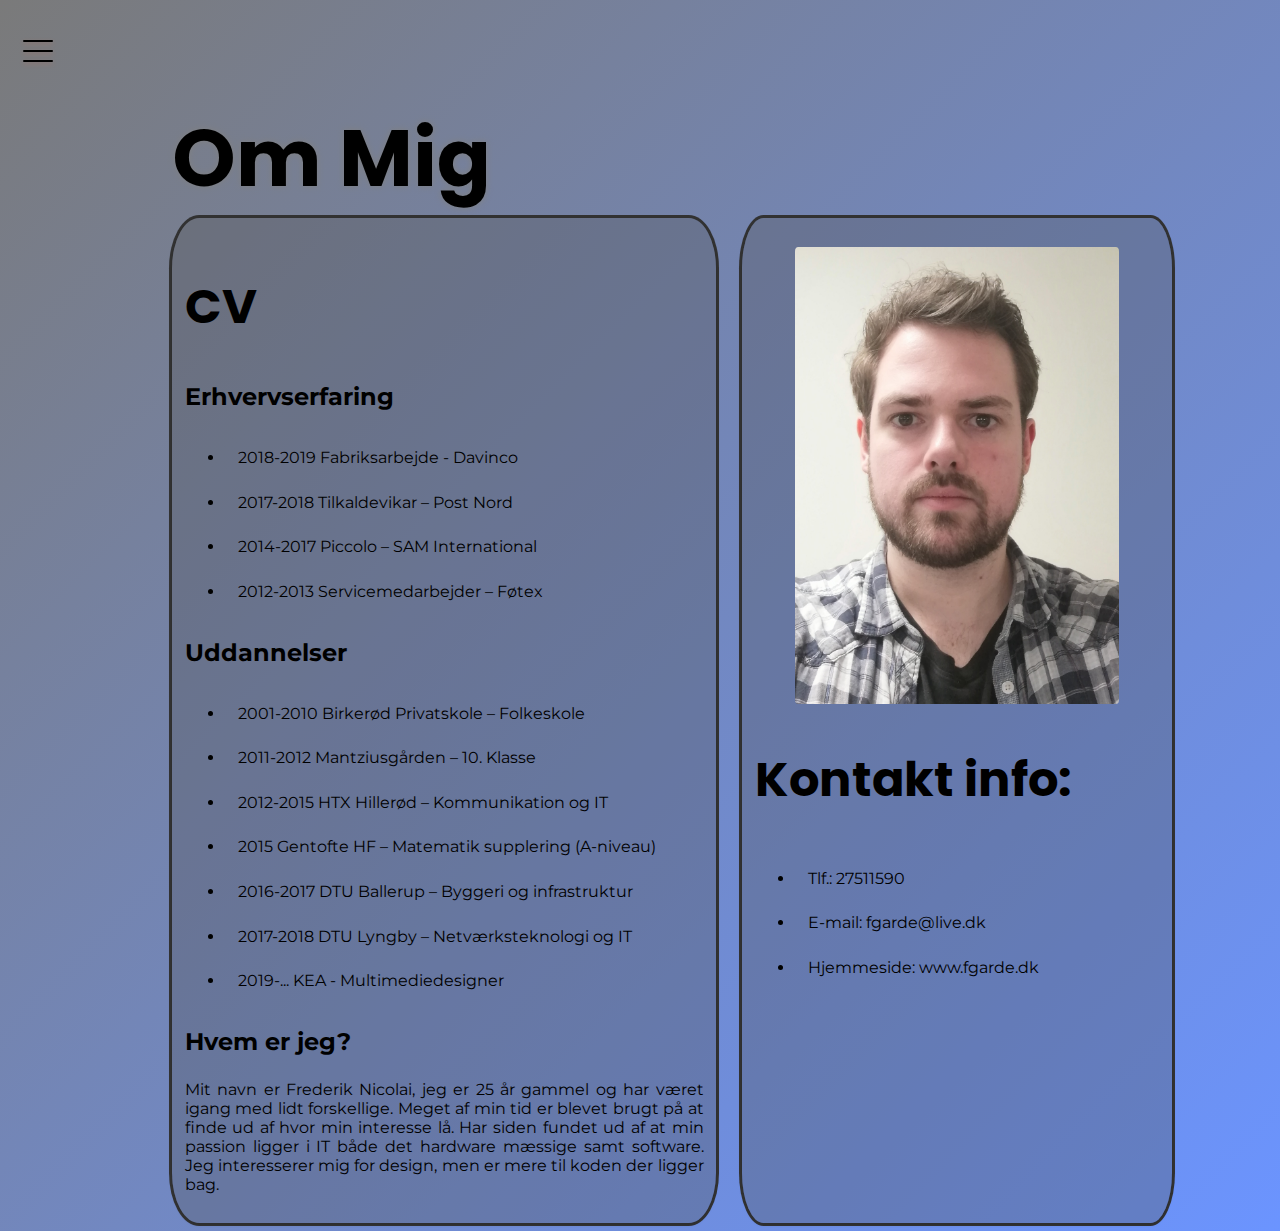
<file: om_mig.html>
<!DOCTYPE html>
<html lang="da">
  <head>
    <meta charset="UTF-8">
    <meta http-equiv="X-UA-Compatible" content="IE=edge">
    <meta name="viewport" content="width=device-width, initial-scale=1.0">
    <meta name="robots" content="noindex">
    <meta name="description" content="">
    <meta name="keywords" content="">
    <title>Om Mig</title>
    <link rel="icon" href="img/favicon/favicon.svg" >
    <link rel="stylesheet" href="om_mig.css">
    <link rel="stylesheet" href="mutual.css">
    <link rel="preconnect" href="https://fonts.gstatic.com">
    <link href="https://fonts.googleapis.com/css2?family=Poppins:ital,wght@0,100;0,200;1,100;1,200&display=swap" rel="stylesheet">
    <link rel="preconnect" href="https://fonts.gstatic.com">
    <link href="https://fonts.googleapis.com/css2?family=Montserrat:wght@100;200;300;400;500&display=swap" rel="stylesheet"> 
  </head>
  <body>
    <header>
      <nav id="grid">
        <div class="menuknap">
          <div class="menuknap_burger"></div>
        </div>
        <ul id="menu" class="hidden">
          <li class="link_1">
            <a href="index.html">
              Forside
            </a>
          </li>
          <li class="link_2">
            <a href="om_mig.html">
              Om Mig
            </a>
          </li>
          <li class="link_3">
            <a href="tema_2.html">
              Web
            </a>
          </li>
          <li class="link_4">
            <a href="tema_3.html">
              UX
            </a>
          </li>
          <li class="link_5">
            <a href="tema_4.html">
              Animation
            </a>
          </li>
          <li class="link_6">
            <a href="tema_5.html">
              Indhold
            </a>
          </li>
        </ul>
      </nav>
    </header>
      <main>
        <h1>
          Om Mig
        </h1>
        <section id="first_section">
          <div class="section_wrapper">
            <div class="col_1">
              <h2>
                CV
              </h2>
              <h3>
                Erhvervserfaring
              </h3>
              <ul>
                <li>
                  2018-2019 Fabriksarbejde - Davinco
                </li>
                <li>
                  2017-2018 Tilkaldevikar – Post Nord
                </li>
                <li>
                  2014-2017 Piccolo – SAM International
                </li>
                <li>
                  2012-2013 Servicemedarbejder – Føtex
                </li>
              </ul>
              <h3>
                Uddannelser
              </h3>
              <ul>
                <li>
                  2001-2010 Birkerød Privatskole – Folkeskole
                </li>
                <li>
                  2011-2012 Mantziusgården – 10. Klasse
                </li>
                <li>
                  2012-2015 HTX Hillerød – Kommunikation og IT
                </li>
                <li>
                  2015 Gentofte HF – Matematik supplering (A-niveau)
                </li>
                <li>
                  2016-2017 DTU Ballerup – Byggeri og infrastruktur
                </li>
                <li>
                  2017-2018 DTU Lyngby – Netværksteknologi og IT
                </li>
                <li>
                  2019-... KEA - Multimediedesigner
                </li>
              </ul>
              <h3>
                Hvem er jeg?
              </h3>
              <p>
                Mit navn er Frederik Nicolai, jeg er 25 år gammel og har været igang med lidt forskellige. Meget af min tid er blevet brugt på at finde ud af hvor min interesse lå. Har siden fundet ud af at min passion ligger i IT både det hardware mæssige samt software. Jeg interesserer mig for design, men er mere til koden der ligger bag.
              </p>
            </div>
            <div class="col_2">
                <figure>
                    <img src="img/selvportraet.jpg" alt="Et billede af mig">
                </figure>
                <h2>
                  Kontakt info:
                </h2>
                <ul>
                  <li>
                    Tlf.: 27511590
                  </li>
                  <li>
                    E-mail: fgarde@live.dk
                  </li>
                  <li>
                    Hjemmeside: www.fgarde.dk
                  </li>
                </ul>
            </div>
          </div>
    </section>
      </main>
      <footer>
      </footer>
      <script src="main.js"></script>
  </body>
</file>
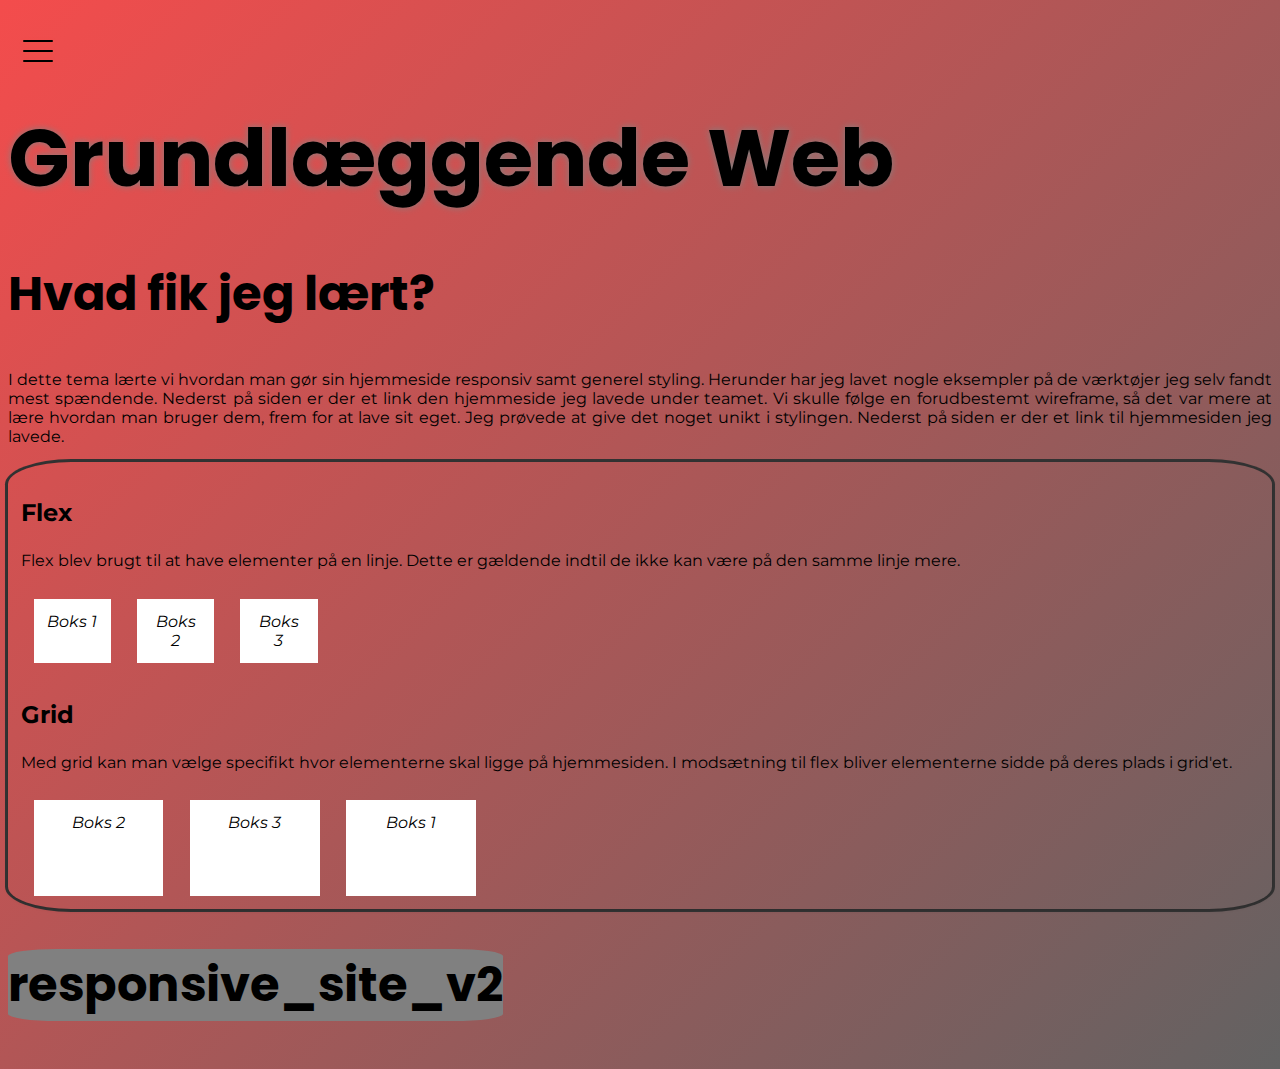
<file: tema_2.html>
<!DOCTYPE html>
<html lang="da">
  <head>
    <meta charset="UTF-8">
    <meta http-equiv="X-UA-Compatible" content="IE=edge">
    <meta name="viewport" content="width=device-width, initial-scale=1.0">
    <meta name="robots" content="noindex">
    <title>Grundlæggende Web</title>
    <link rel="icon" href="img/favicon/favicon.svg">
    <link rel="stylesheet" href="mutual.css">
    <link rel="stylesheet" href="tema_2.css">
    <link rel="preconnect" href="https://fonts.gstatic.com">
    <link href="https://fonts.googleapis.com/css2?family=Poppins:ital,wght@0,100;0,200;1,100;1,200&display=swap" rel="stylesheet">
    <link rel="preconnect" href="https://fonts.gstatic.com">
    <link href="https://fonts.googleapis.com/css2?family=Montserrat:wght@100;200;300;400;500&display=swap" rel="stylesheet">
  </head>
  <body>
    <header>
      <nav id="grid">
        <div class="menuknap">
          <div class="menuknap_burger"></div>
        </div>
        <ul id="menu" class="hidden">
          <li class="link_1">
            <a href="index.html">
              Forside
            </a>
          </li>
          <li class="link_2">
            <a href="om_mig.html">
              Om Mig
            </a>
          </li>
          <li class="link_3">
            <a href="tema_2.html">
              Web
            </a>
          </li>
          <li class="link_4">
            <a href="tema_3.html">
              UX
            </a>
          </li>
          <li class="link_5">
            <a href="tema_4.html">
              Animation
            </a>
          </li>
          <li class="link_6">
            <a href="tema_5.html">
              Indhold
            </a>
          </li>
        </ul>
      </nav>
    </header>
    <main>
      <h1>
        Grundlæggende Web
      </h1>
      <section id="first_section">
        <h2>
          Hvad fik jeg lært?
        </h2>
        <p>
          I dette tema lærte vi hvordan man gør sin hjemmeside responsiv samt generel styling. 
          Herunder har jeg lavet nogle eksempler på de værktøjer jeg selv fandt mest spændende. 
          Nederst på siden er der et link den hjemmeside jeg lavede under teamet.
          Vi skulle følge en forudbestemt wireframe, så det var mere at lære hvordan man bruger dem, frem for at lave sit eget.
          Jeg prøvede at give det noget unikt i stylingen. Nederst på siden er der et link til hjemmesiden jeg lavede.
        </p>
      </section>
      <section id="second_section">
        <div class="section_wrapper">
        <div class=".col">
          <h3>
            Flex
          </h3>
          <p>
            Flex blev brugt til at have elementer på en linje. 
            Dette er gældende indtil de ikke kan være på den samme linje mere.
          </p>
        </div>
        <div class=".col">
          <ul class="list_1">
            <li class="elem">
              Boks 1
            </li>
            <li class="elem">
              Boks 2
            </li>
            <li class="elem">
              Boks 3
            </li>
          </ul>
        </div>
        <div class=".col">
        <h3>
          Grid
        </h3>
        <p>
          Med grid kan man vælge specifikt hvor elementerne skal ligge på hjemmesiden.
          I modsætning til flex bliver elementerne sidde på deres plads i grid'et.
        </p>
        </div>
        <div class=".col">
          <ul class="list_2">
            <li class="elem_1">
              Boks 1
            </li>
            <li class="elem_2">
              Boks 2
            </li>
            <li class="elem_3">
              Boks 3
            </li>
          </ul>
          </div>
        </div>
      </section>
      <section id="third_section">
        <h4>
          Hvad vil jeg tage med mig?
        </h4>
        <p>
          I dette tema arbejdede jeg som nævnt før med grid og flex, og det gav mig en god ide om hvordan man kan lave en flot hjemmeside med kun html og lidt css.
          Så i fremtiden vil jeg nok hovedsagligt arbejde html og css og så bruge noget javascript hvis det trænger til lidt mere flair.
        </p>
      </section>
      <h2 class="responsiv">
        <a href="http://fgarde.dk/kea/02_web/04_responsive/responsive_site_v2/" target="_blank">
          responsive_site_v2
        </a>
      </h2>
    </main>
    <footer>
    </footer>
    <script src="main.js"></script>
  </body>
</file>
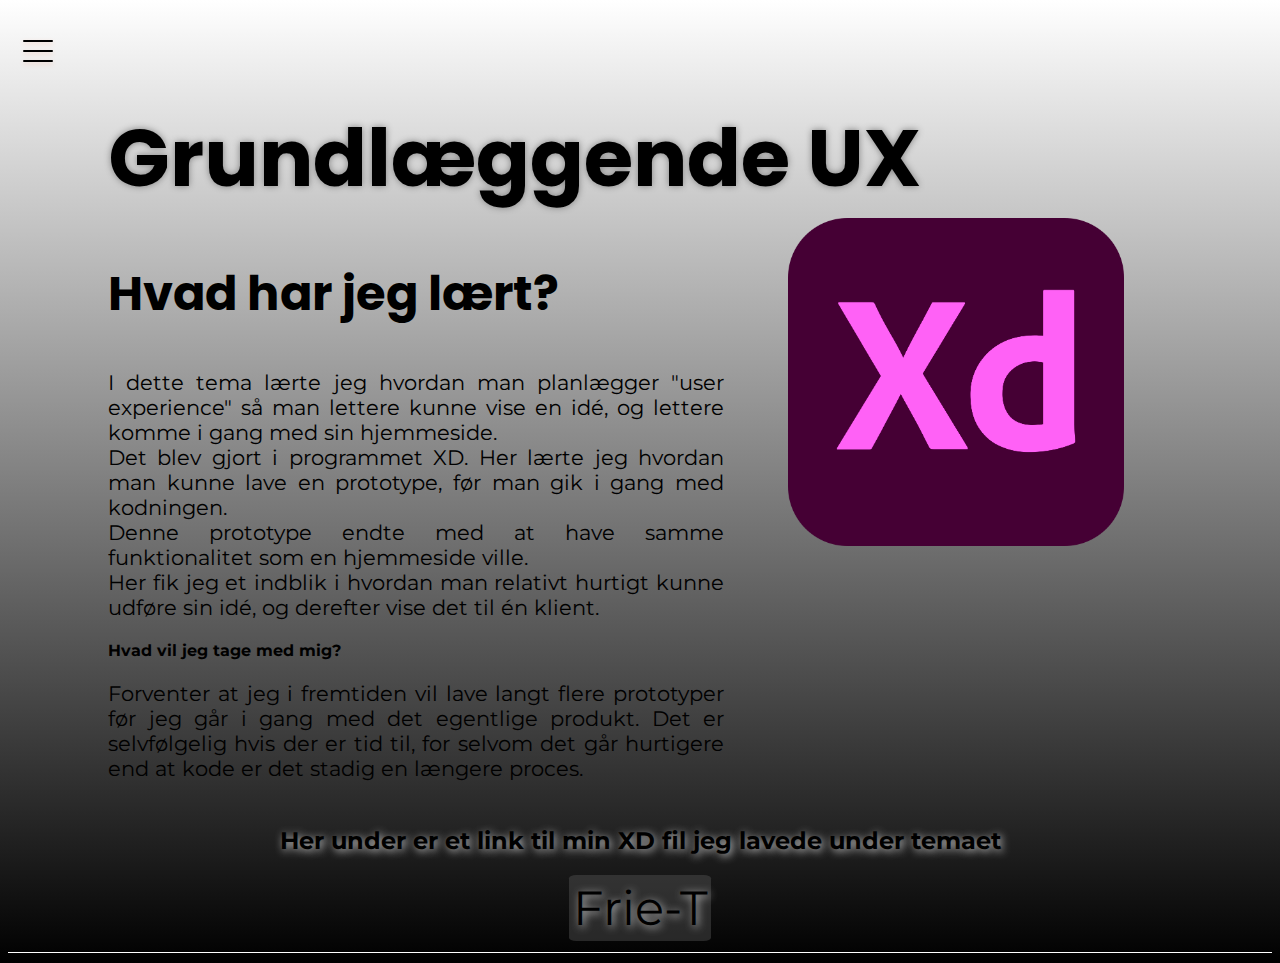
<file: tema_3.html>
<!DOCTYPE html>
<html lang="da">
  <head>
    <meta charset="UTF-8">
    <meta http-equiv="X-UA-Compatible" content="IE=edge">
    <meta name="viewport" content="width=device-width, initial-scale=1.0">
    <meta name="robots" content="noindex">
    <title>Grundlæggende UX</title>
    <link rel="icon" href="img/favicon/favicon.svg">
    <link rel="stylesheet" href="mutual.css">
    <link rel="stylesheet" href="tema_3.css">
    <link rel="preconnect" href="https://fonts.gstatic.com">
    <link href="https://fonts.googleapis.com/css2?family=Poppins:ital,wght@0,100;0,200;1,100;1,200&display=swap" rel="stylesheet">
    <link rel="preconnect" href="https://fonts.gstatic.com">
    <link href="https://fonts.googleapis.com/css2?family=Montserrat:wght@100;200;300;400;500&display=swap" rel="stylesheet">
  </head>
  <body>
    <header>
      <nav id="grid">
        <div class="menuknap">
          <div class="menuknap_burger"></div>
        </div>
        <ul id="menu" class="hidden">
          <li class="link_1">
            <a href="index.html">
              Forside
            </a>
          </li>
          <li class="link_2">
            <a href="om_mig.html">
              Om Mig
            </a>
          </li>
          <li class="link_3">
            <a href="tema_2.html">
              Web
            </a>
          </li>
          <li class="link_4">
            <a href="tema_3.html">
              UX
            </a>
          </li>
          <li class="link_5">
            <a href="tema_4.html">
              Animation
            </a>
          </li>
          <li class="link_6">
            <a href="tema_5.html">
              Indhold
            </a>
          </li>
        </ul>
      </nav>
    </header>
      <main>
        <h1>
          Grundlæggende UX
        </h1>
        <section id="first_section">
          <div class="section_wrapper">
            <div class="col_">
              <h2>
                Hvad har jeg lært?
              </h2>
              <p>
                I dette tema lærte jeg hvordan man planlægger "user experience" så man lettere kunne vise en idé, og lettere komme i gang med sin hjemmeside. <br>
                Det blev gjort i programmet XD. Her lærte jeg hvordan man kunne lave en prototype, før man gik i gang med kodningen.<br>
                Denne prototype endte med at have samme funktionalitet som en hjemmeside ville.<br>
                Her fik jeg et indblik i hvordan man relativt hurtigt kunne udføre sin idé, og derefter vise det til én klient.
              </p>
              <h4>
                Hvad vil jeg tage med mig?
              </h4>
              <p>
                Forventer at jeg i fremtiden vil lave langt flere prototyper før jeg går i gang med det egentlige produkt. Det er selvfølgelig hvis der er tid til, for selvom det går hurtigere end at kode er det stadig en længere proces. 
              </p>
            </div>
            <div class="col_">
              <img src="img/xd_logo.png" alt="et billede af adobe xd logoet">
            </div>
          </div>
        </section>
        <section id="second_section">
          <h3>
            Her under er et link til min XD fil jeg lavede under temaet
          </h3>
          <a href="https://xd.adobe.com/view/1aeb904a-9f49-4fd6-978c-7bd81f463a70-4fb8/?fullscreen&hints=off" target="_blank">
            Frie-T
          </a>
        </section>
        <section id="third_section">
        </section>
      </main>
      <footer>
      </footer>
      <script src="main.js"></script>
  </body>
</file>
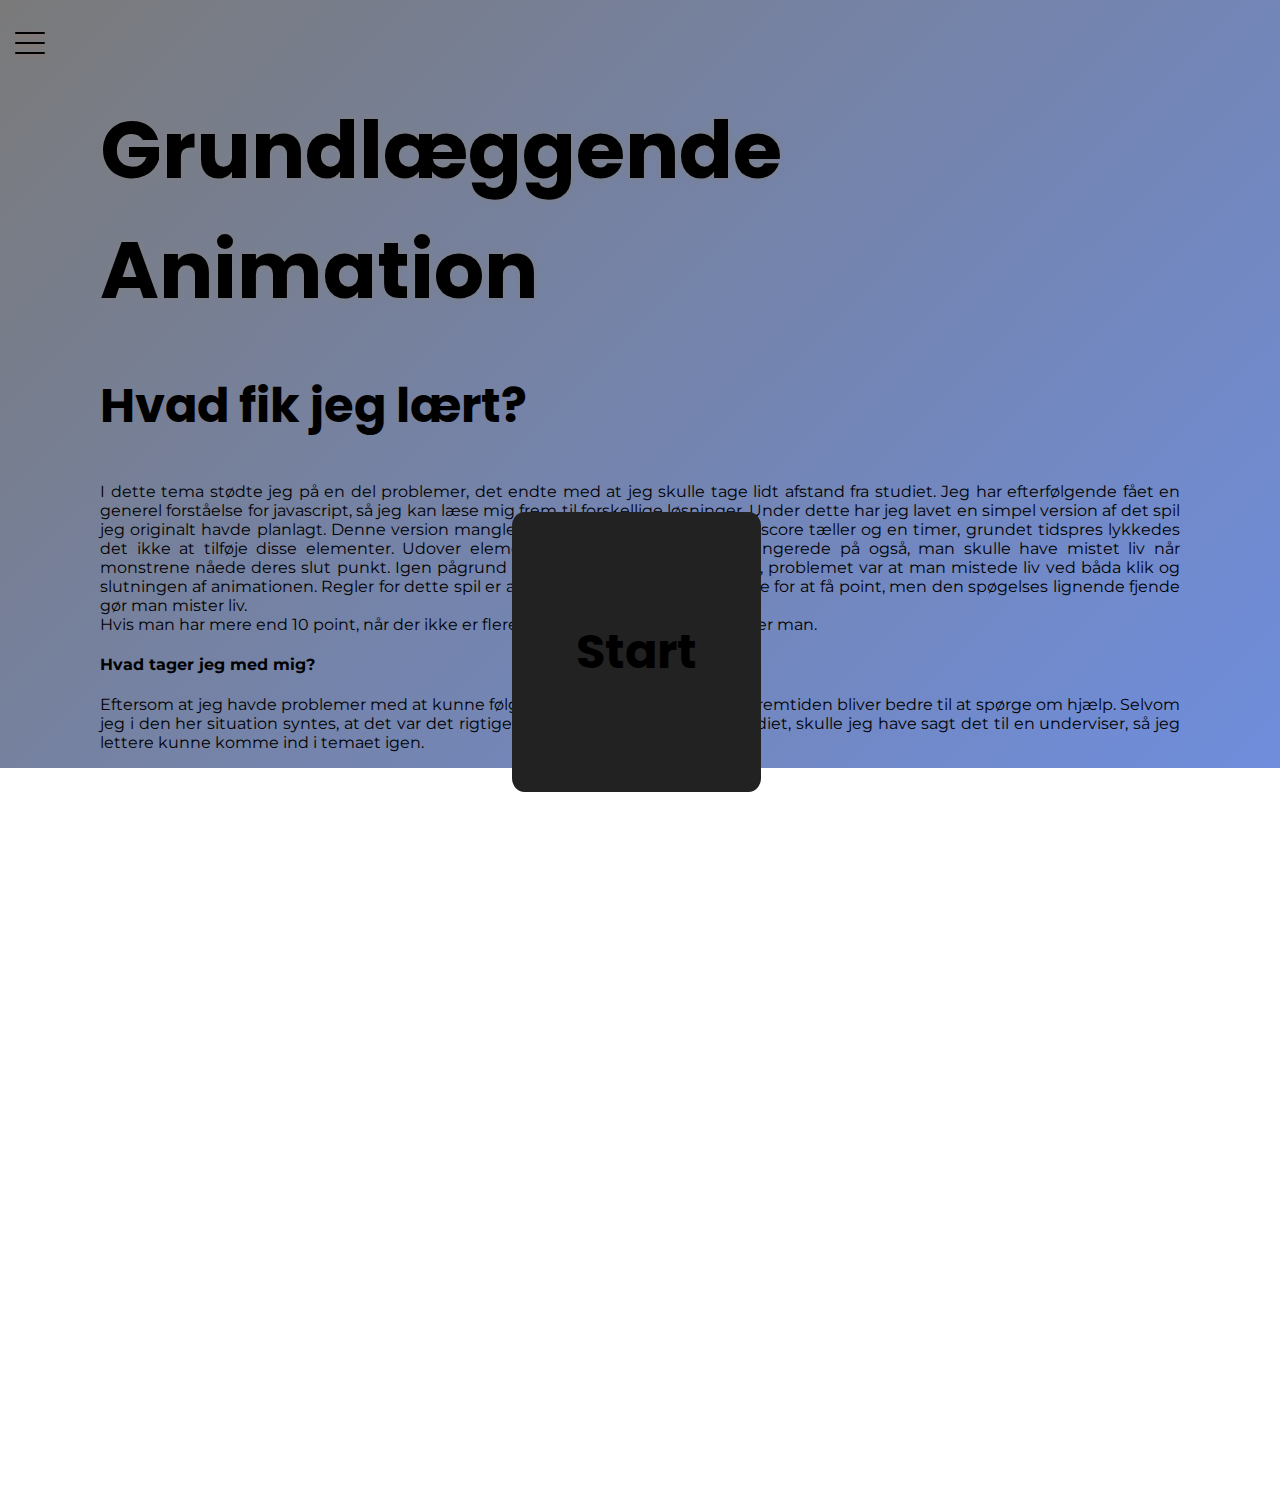
<file: tema_4.html>
<!DOCTYPE html>
<html lang="da">
  <head>
    <meta charset="UTF-8">
    <meta http-equiv="X-UA-Compatible" content="IE=edge">
    <meta name="viewport" content="width=device-width, initial-scale=1.0">
    <meta name="robots" content="noindex">
    <title>Grundlæggende Animation</title>
    <link rel="icon" href="img/favicon/favicon.svg">
    <link rel="stylesheet" href="mutual.css">
    <link rel="stylesheet" href="tema_4.css">
    <link rel="preconnect" href="https://fonts.gstatic.com">
    <link href="https://fonts.googleapis.com/css2?family=Poppins:ital,wght@0,100;0,200;1,100;1,200&display=swap" rel="stylesheet">
    <link rel="preconnect" href="https://fonts.gstatic.com">
    <link href="https://fonts.googleapis.com/css2?family=Montserrat:wght@100;200;300;400;500&display=swap" rel="stylesheet">
  </head>
  <body>
    <header>
      <nav id="grid">
        <div class="menuknap">
          <div class="menuknap_burger"></div>
        </div>
        <ul id="menu" class="hidden">
          <li class="link_1">
            <a href="index.html">
              Forside
            </a>
          </li>
          <li class="link_2">
            <a href="om_mig.html">
              Om Mig
            </a>
          </li>
          <li class="link_3">
            <a href="tema_2.html">
              Web
            </a>
          </li>
          <li class="link_4">
            <a href="tema_3.html">
              UX
            </a>
          </li>
          <li class="link_5">
            <a href="tema_4.html">
              Animation
            </a>
          </li>
          <li class="link_6">
            <a href="tema_5.html">
              Indhold
            </a>
          </li>
        </ul>
      </nav>
    </header>
      <main>
        <h1>
          Grundlæggende Animation
        </h1>
        <section id="first_section">
          <h2>
            Hvad fik jeg lært?
          </h2>
          <p>
            I dette tema stødte jeg på en del problemer, det endte med at jeg skulle tage lidt afstand fra studiet. 
            Jeg har efterfølgende fået en generel forståelse for javascript, så jeg kan læse mig frem til forskellige løsninger.
            Under dette har jeg lavet en simpel version af det spil jeg originalt havde planlagt.
            Denne version mangler nogle elementer, så som en score tæller og en timer, grundet tidspres lykkedes det ikke at tilføje disse elementer.
            Udover elementer blevet måden spillet fungerede på også, man skulle have mistet liv når monstrene nåede deres slut punkt. 
            Igen pågrund af tidspres kunne det ikke nås, problemet var at man mistede liv ved båda klik og slutningen af animationen.
            Regler for dette spil er at man skal klikke på monstrene for at få point, men den spøgelses lignende fjende gør man mister liv. <br>
            Hvis man har mere end 10 point, når der ikke er flere liv vinder man, og mindre taber man.
          </p>
          <h4>
            Hvad tager jeg med mig?
          </h4>
          <p>
            Eftersom at jeg havde problemer med at kunne følge med i det her tema vil jeg i fremtiden bliver bedre til at spørge om hjælp. 
            Selvom jeg i den her situation syntes, at det var det rigtige for mig at tage afstand fra studiet, skulle jeg have sagt det til en underviser, så jeg lettere kunne komme ind i temaet igen. 
          </p>
        </section>
        <section id="second_section">
          <div id="screen">
            <div class="start_knap">
              <h2>
                Start
              </h2>
            </div>
            <div id="game">
              <div id="game_background"></div>
              <div id="game_elements">
                <div id="hero_container">
                  <div id="hero_sprite"></div>
                </div>
                <div id="monster_container1">
                  <div id="monster_sprite1"></div>
                </div>
                <div id="monster_container2">
                  <div id="monster_sprite2"></div>
                </div>
                <div id="monster_container3">
                  <div id="monster_sprite3"></div>
                </div>
                <div id="monster_container4">
                  <div id="monster_sprite4"></div>
                </div>
              </div>
              <div id="game_ui">
                  <div id="energy_board">
                    <div id="liv1"></div>
                    <div id="liv2"></div>
                    <div id="liv3"></div>
                  </div>
              </div>
          </div>
          <div id="game_over"><h2>You Lost</h2></div>
          <div id="game_complete"><h2>You Won</h2></div>
      </div>

        </section>
      </main>
      <footer>
      </footer>
      <script src="script.js"></script>
      <script src="main.js"></script>
  </body>
</file>
<file: om_mig.css>
body {
  background: linear-gradient(
    315deg,
    rgba(107, 148, 255, 1) 0%,
    rgba(122, 122, 122, 1) 100%
  );
}

main {
  display: grid;
  grid-template-columns: 100px 2fr 1fr 100px;
  margin-left: 5vw;
}

h1 {
  grid-column: 2 / 3;
}

#first_section {
  grid-column: 2 / 4;
}

footer {
  grid-column: 1 / 5;
}

.section_wrapper {
  display: flex;
}

.col_1 {
  background: rgba(80, 80, 80, 0.3);
  border-radius: 5%;
  margin-right: 2vw;
  box-shadow: rgba(0, 0, 0, 0.16) 0px 1px 4px, rgb(51, 51, 51) 0px 0px 0px 3px;
}

.col_2 {
  background: rgba(80, 80, 80, 0.3);
  border-radius: 5%;
  box-shadow: rgba(0, 0, 0, 0.16) 0px 1px 4px, rgb(51, 51, 51) 0px 0px 0px 3px;
}

img {
  display: block;
  width: 100%;
  height: auto;
  border-radius: 1%;
}

.col_1,
.col_2,
li {
  font-family: "Montserrat", sans-serif;
  font-size: 1rem;
  padding: 1vw;
}

@media (max-width: 900px) {
  main {
    margin: 0;
  }

  #first_section {
    grid-column: 1 / 5;
    justify-content: center;
    margin: 0;
  }

  .section_wrapper {
    display: flex;
    flex-wrap: wrap;
    gap: 3vw;
  }
}
</file>
<file: mutual.css>
/*--------------- Header Kode -----------------------*/

header {
  display: flex;
  min-height: 10vh;
  position: relative;
}

#grid {
  display: grid;
  grid-template-columns: repeat(5, 1fr);
  grid-auto-rows: auto;
  min-height: 5vh;
}

.menuknap {
  position: relative;
  display: grid;
  justify-content: center;
  align-items: center;
  width: 60px;
  height: 60px;
  cursor: pointer;
  transition: all 0.5s ease-in-out;
  margin-right: 1vw;
  margin-top: 1vw;
}

.menuknap_burger {
  width: 30px;
  height: 2px;
  background: black;
  border-radius: 5px;
  box-shadow: 0 2px 5px rgba(255, 101, 47, 0.2);
  transition: all 0.5s ease-in-out;
}

.menuknap_burger::before,
.menuknap_burger::after {
  content: "";
  position: absolute;
  width: 30px;
  height: 2px;
  background: black;
  border-radius: 5px;
  box-shadow: 0 2px 5px rgba(255, 101, 47, 0.2);
  transition: all 0.5s ease-in-out;
}

.menuknap_burger::before {
  transform: translateY(-10px);
}

.menuknap_burger::after {
  transform: translateY(10px);
}

/* -----animation---- */

.menuknap.open .menuknap_burger {
  transform: translateX(50px);
  background: transparent;
  box-shadow: none;
}

.menuknap.open .menuknap_burger::before {
  transform: rotate(45deg) translate(-35px, 35px);
}

.menuknap.open .menuknap_burger::after {
  transform: rotate(-45deg) translate(-35px, -35px);
}

.hidden {
  opacity: 0;
  transform: translateY(-100vw);
}

#menu {
  display: grid;
  grid-template-columns: repeat(6, 150px);
  list-style-type: none;
  transition: transform 0.3s;
  text-align: center;
  transition: all 1s ease-in-out;
  position: absolute;
  top: 65%;
  width: 650px;
  padding: 0;
}

#menu li a {
  font-family: "Poppins", sans-serif;
  text-decoration: none;
  font-weight: 500;
  color: black;
  text-shadow: 0 0 7px gray;
  font-size: 1.5rem;
  padding-right: 1vw;
}

/*--------------- Tekst Styling -----------------------*/

h1 {
  font-family: "Poppins", sans-serif;
  font-size: 5rem;
  margin: 0;
  color: black;
  text-shadow: 0 0 7px gray;
}

h2 {
  font-family: "Poppins", sans-serif;
  font-size: 3rem;
}

h3 {
  font-family: "Montserrat", sans-serif;
  font-size: 1.5rem;
}

h4 {
  font-family: "Montserrat", sans-serif;
  font-size: 1rem;
}

p {
  text-align: justify;
  font-family: "Montserrat", sans-serif;
  font-size: 1rem;
}

@media (max-width: 900px) {
  h1 {
    grid-column: 1 / 5;
  }

  #menu {
    display: flex;
    flex-wrap: wrap;
    grid-column: 1 / 4;
    margin-left: 2vw;
    position: relative;
    top: 0%;
    width: 50%;
    height: 0.5vw;
  }
}
</file>
<file: tema_2.css>
main {
  display: grid;
  grid-template-columns: 100px 1fr 100px;
  margin-left: 5vw;
}

h1 {
  grid-column: 2 / 3;
}

body {
  background: linear-gradient(
    135deg,
    rgba(244, 76, 76, 1) 0%,
    rgba(98, 98, 98, 1) 100%
  );
}

#first_section,
#second_section,
#third_section {
  grid-column: 2 / 3;
}

#second_section {
  padding: 1vw;
  border-radius: 5%;
  box-shadow: rgba(0, 0, 0, 0.16) 0px 1px 4px, rgb(51, 51, 51) 0px 0px 0px 3px;
}

#third_section {
  display: flex;
  flex-wrap: wrap;
}

.responsiv {
  background: gray;
  grid-column: 2 / 3;
  text-align: center;
  border-radius: 10%;
}

.responsiv a {
  color: black;
  text-decoration: none;
}

.list_1:hover {
  display: flex;
  list-style: none;
  font-family: "Poppins", sans-serif;
  font-style: italic;
  animation-name: hover;
  animation-duration: 1s;
  animation-iteration-count: 1;
  background: rgba(128, 128, 128, 0.3);
}

.list_1 li {
  background: white;
  width: 20%;
  height: auto;
  margin: 1vw;
}

.list_2:hover {
  display: grid;
  grid-template-columns: repeat(15, 1fr);
  grid-template-rows: 1fr;
  font-family: "Poppins", sans-serif;
  font-style: italic;
  list-style: none;
  animation-name: hover;
  animation-duration: 1s;
  animation-iteration-count: 1;
  background: rgba(128, 128, 128, 0.3);
}

@keyframes hover {
  from {
    transform: translateX(-30px);
  }

  to {
    transform: translateX(0px);
  }
}

.elem_1 {
  grid-column: 7 / 9;
  grid-row: 1;
}

.elem_2 {
  grid-column: 1 / 3;
  grid-row: 1;
}

.elem_3 {
  grid-column: 4 / 6;
  grid-row: 1;
}

.list_2 li {
  background: white;
  width: 20%;
  height: auto;
  margin: 1vw;
}

li {
  font-family: "Montserrat", sans-serif;
  font-size: 1rem;
  padding: 1vw;
}

@media (max-width: 1750px) {
  main {
    display: flex;
    flex-wrap: wrap;
    margin: 0;
  }

  #first_section,
  #second_section {
    grid-column: 1 / 4;
    width: 100%;
    height: auto;
  }

  #second_section {
    display: flex;
  }

  #third_section {
    display: none;
  }

  .section_wrapper {
    display: flex;
    flex-wrap: wrap;
  }

  h1 {
    grid-column: 1 /4;
  }

  .list_1 {
    display: flex;
    list-style: none;
    font-family: "Poppins", sans-serif;
    font-style: italic;
    animation-name: hover;
    animation-duration: 1s;
    animation-iteration-count: 1;
    text-align: center;
    padding: 0;
    margin: 0;
  }

  .list_2 {
    display: grid;
    grid-template-columns: repeat(10, 1fr);
    font-family: "Poppins", sans-serif;
    font-style: italic;
    list-style: none;
    animation-name: hover;
    animation-duration: 1s;
    animation-iteration-count: 1;
    text-align: center;
    padding: 0;
    margin: 0;
    margin-bottom: 3vw;
  }

  .list_2 li {
    background: white;
    width: 100%;
    height: 100%;
  }

  .elem_1 {
    grid-column: 7 / 9;
    grid-row: 1;
  }

  .elem_2 {
    grid-column: 1 / 3;
    grid-row: 1;
  }

  .elem_3 {
    grid-column: 4 / 6;
    grid-row: 1;
  }
}

@media (max-width: 720px) {
  h1 {
    font-size: 2rem;
  }

  h2 {
    font-size: 1rem;
  }
}
</file>
<file: tema_3.css>
main {
  display: grid;
  grid-template-columns: 100px 1fr 100px;
}

body {
  background: linear-gradient(
    0deg,
    rgba(0, 0, 0, 1) 0%,
    rgba(255, 255, 255, 1) 100%
  );
}

img {
  display: block;
  width: 75%;
  height: auto;
}

h1 {
  grid-column: 2 / 3;
}

#second_section h3 {
  color: black;
  font-family: "Montserrat", sans-serif;
  text-shadow: 2px 2px 8px #cecece;
}

p {
  font-size: 1.3rem;
}

#second_section a {
  background: rgba(92, 92, 92, 0.4);
  color: black;
  text-decoration: none;
  font-family: "Montserrat", sans-serif;
  font-size: 3rem;
  text-shadow: 2px 2px 8px #cecece;
  border-radius: 5%;
  padding: 0.3vw;
  margin-bottom: 0.3vw;
}

#second_section a:visited {
  background: rgba(92, 92, 92, 0.4);
  color: black;
  text-decoration: none;
  font-family: "Montserrat", sans-serif;
  font-size: 3rem;
  text-shadow: 2px 2px 8px #cecece;
  border-radius: 5%;
  padding: 0.3vw;
  margin-bottom: 0.3vw;
}

#first_section,
#second_section {
  grid-column: 2 / 3;
}

#second_section {
  text-align: center;
}

#third_section {
  background: white;
  grid-column: 1 / 4;
  height: 1px;
  margin-bottom: 2px;
  margin-top: 15px;
}

.section_wrapper {
  display: flex;
}

.col_ img {
  margin-left: 5vw;
  margin-right: 30vw;
}

@media (max-width: 1080px) {
  #first_section,
  #second_section,
  #third_section {
    grid-column: 1 / 4;
  }

  h1 {
    grid-column: 1 / 4;
    font-size: 2rem;
  }

  h2 {
    font-size: 1.5rem;
  }

  .col_ {
    width: auto;
    margin: 0.3vw;
  }

  .col_ p {
    word-wrap: break-word;
  }

  .section_wrapper {
    display: flex;
    flex-wrap: wrap;
  }
}
</file>
<file: tema_4.css>
body {
  background: linear-gradient(
    315deg,
    rgba(107, 148, 255, 1) 0%,
    rgba(122, 122, 122, 1) 100%
  );
}

main {
  display: grid;
  grid-template-columns: 100px 1fr 100px;
}

#first_section {
  grid-column: 2 / 3;
}

#second_section {
  grid-column: 1 / 4;
  box-sizing: border-box;
}

h1 {
  grid-column: 2 / 3;
}

/*--------------- Spil Kode ------------------*/

body {
  margin: 0;
}

#screen {
  width: 100vw;
  height: 56.25vw;
  overflow: hidden;
  background-color: white;
}

#game {
  width: 100%;
  height: 100%;
  position: relative;
  background-color: gray;
}

#game_background {
  width: 100%;
  height: 100%;
  z-index: -1;
  top: 0;
  left: 0;
  background: linear-gradient(
    0deg,
    rgba(0, 0, 0, 1) 50%,
    rgba(138, 0, 0, 1) 100%
  );
}

#game_elements {
  width: 100%;
  height: 100%;
  position: absolute;
  top: 0;
  left: 0;
}

#energy_board {
  display: flex;
  gap: 1vw;
  position: absolute;
  bottom: 5vw;
  left: 1vw;
}

.gray {
  filter: grayscale(80%);
}

#hero_container {
  position: absolute;
}

#hero_sprite {
  width: 19vw;
  height: 14.54vw;
  background-image: url(img/spil_filer/hero.svg);
  background-size: 100%;
  top: 23vw;
  position: relative;
}

#monster_container1 {
  position: absolute;
}

#monster_sprite1 {
  width: 10vw;
  height: 8.1vw;
  background-image: url(img/spil_filer/monster_1.svg);
  background-size: 100%;
}

#monster_container2 {
  position: absolute;
}

#monster_sprite2 {
  width: 14vw;
  height: 20.2vw;
  background-image: url(img/spil_filer/monster_2.svg);
  background-size: 100%;
}

#monster_container3 {
  position: absolute;
}

#monster_sprite3 {
  width: 10vw;
  height: 10vw;
  background-image: url(img/spil_filer/monster_3.svg);
  background-size: 100%;
}

#monster_container4 {
  position: absolute;
}

#monster_sprite4 {
  width: 16vw;
  height: 18vw;
  background-image: url(img/spil_filer/monster_4.svg);
  background-size: 100%;
}

#liv1 {
  background: lime;
  width: 100px;
  height: 50px;
}

#liv2 {
  background: lime;
  width: 100px;
  height: 50px;
}

#liv3 {
  background: lime;
  width: 100px;
  height: 50px;
}

.miste_liv {
  animation-name: miste_liv;
  animation-duration: 0.3s;
  animation-iteration-count: 1;
  animation-timing-function: linear;
  animation-fill-mode: forwards;
}

@keyframes miste_liv {
  0% {
    opacity: 1;
  }

  100% {
    opacity: 0;
  }
}

.hide {
  display: none;
}

.pos1 {
  top: 5vw;
  right: -10vw;
}

.pos2 {
  top: 15vw;
  right: -10vw;
}

.pos3 {
  top: 20vw;
  right: -10vw;
}

.pos4 {
  top: 25vw;
  right: -10vw;
}

.pos5 {
  top: 35vw;
  right: -10vw;
}

.forsvind {
  animation-name: forsvind_kf;
  animation-duration: 1s;
  animation-iteration-count: 1;
  animation-timing-function: linear;
  animation-fill-mode: both;
}

@keyframes forsvind_kf {
  0% {
    opacity: 1;
  }

  100% {
    opacity: 0;
    transform: rotate(90deg);
  }
}

.frys {
  animation-play-state: paused;
}

.flyv {
  animation-name: flyv_kf;
  animation-duration: 4s;
  animation-iteration-count: infinite;
  animation-timing-function: linear;
  animation-fill-mode: both;
}

@keyframes flyv_kf {
  100% {
    transform: translateX(-120vw);
  }
}

.delay1 {
  animation-delay: 0s;
}

.delay2 {
  animation-delay: 1s;
}

.delay3 {
  animation-delay: 2s;
}

.speed1 {
  animation-duration: 3s;
}

.speed2 {
  animation-duration: 4s;
}

.speed3 {
  animation-duration: 5s;
}

.speed4 {
  animation-duration: 6s;
}

.start_knap {
  position: absolute;
  background: rgb(34, 34, 34);
  grid-column: 1 / 4;
  top: 40vw;
  left: 40vw;
  padding: 5vw;
  border-radius: 5%;
}

#game_complete h2 {
  color: white;
  text-shadow: 1px 1px 1px gray;
}

#game_over {
  position: absolute;
  background: rgb(34, 34, 34);
  grid-column: 1 / 4;
  top: 40vw;
  left: 40vw;
  padding: 5vw;
  border-radius: 5%;
}

#game_over h2 {
  color: white;
  text-shadow: 1px 1px 1px gray;
}

#game_complete {
  position: absolute;
  background: rgb(34, 34, 34);
  grid-column: 1 / 4;
  top: 40vw;
  left: 40vw;
  padding: 5vw;
  border-radius: 5%;
}

#game_complete h2 {
  color: white;
  text-shadow: 1px 1px 1px gray;
}
</file>
